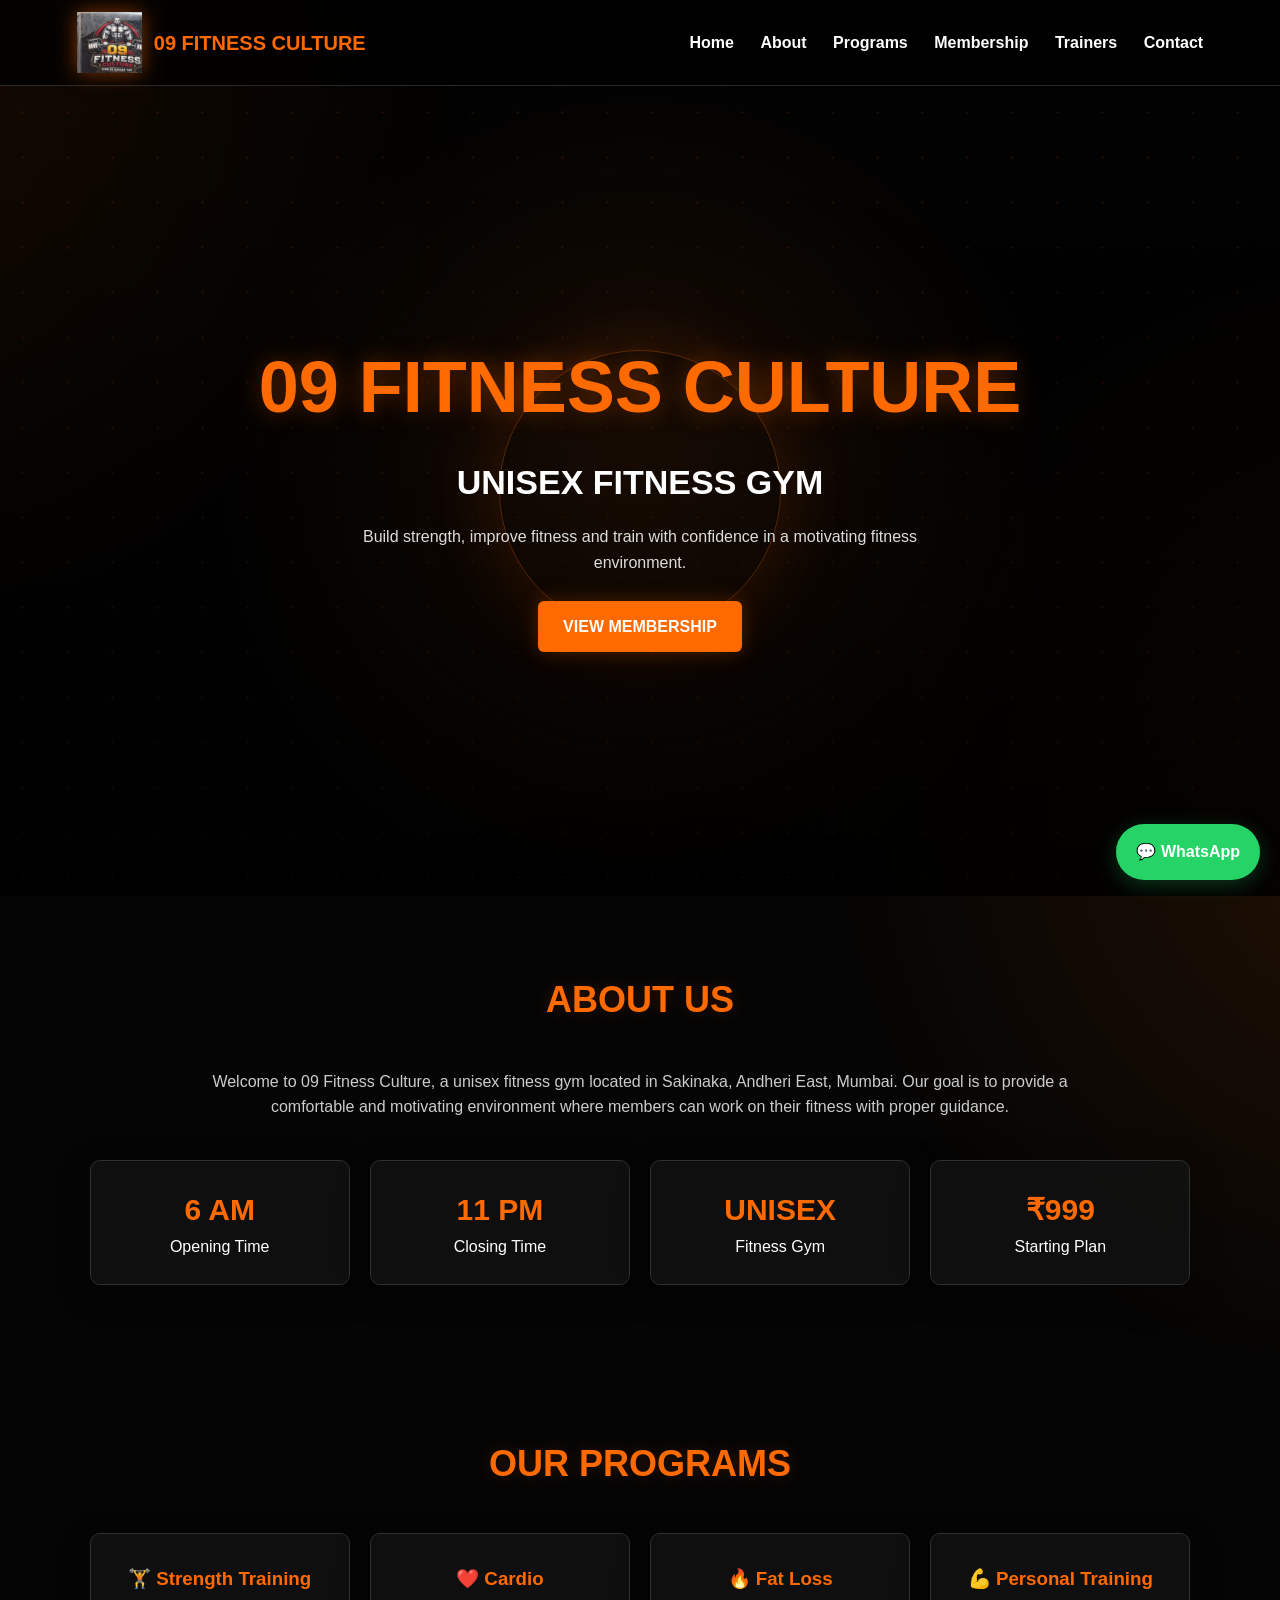
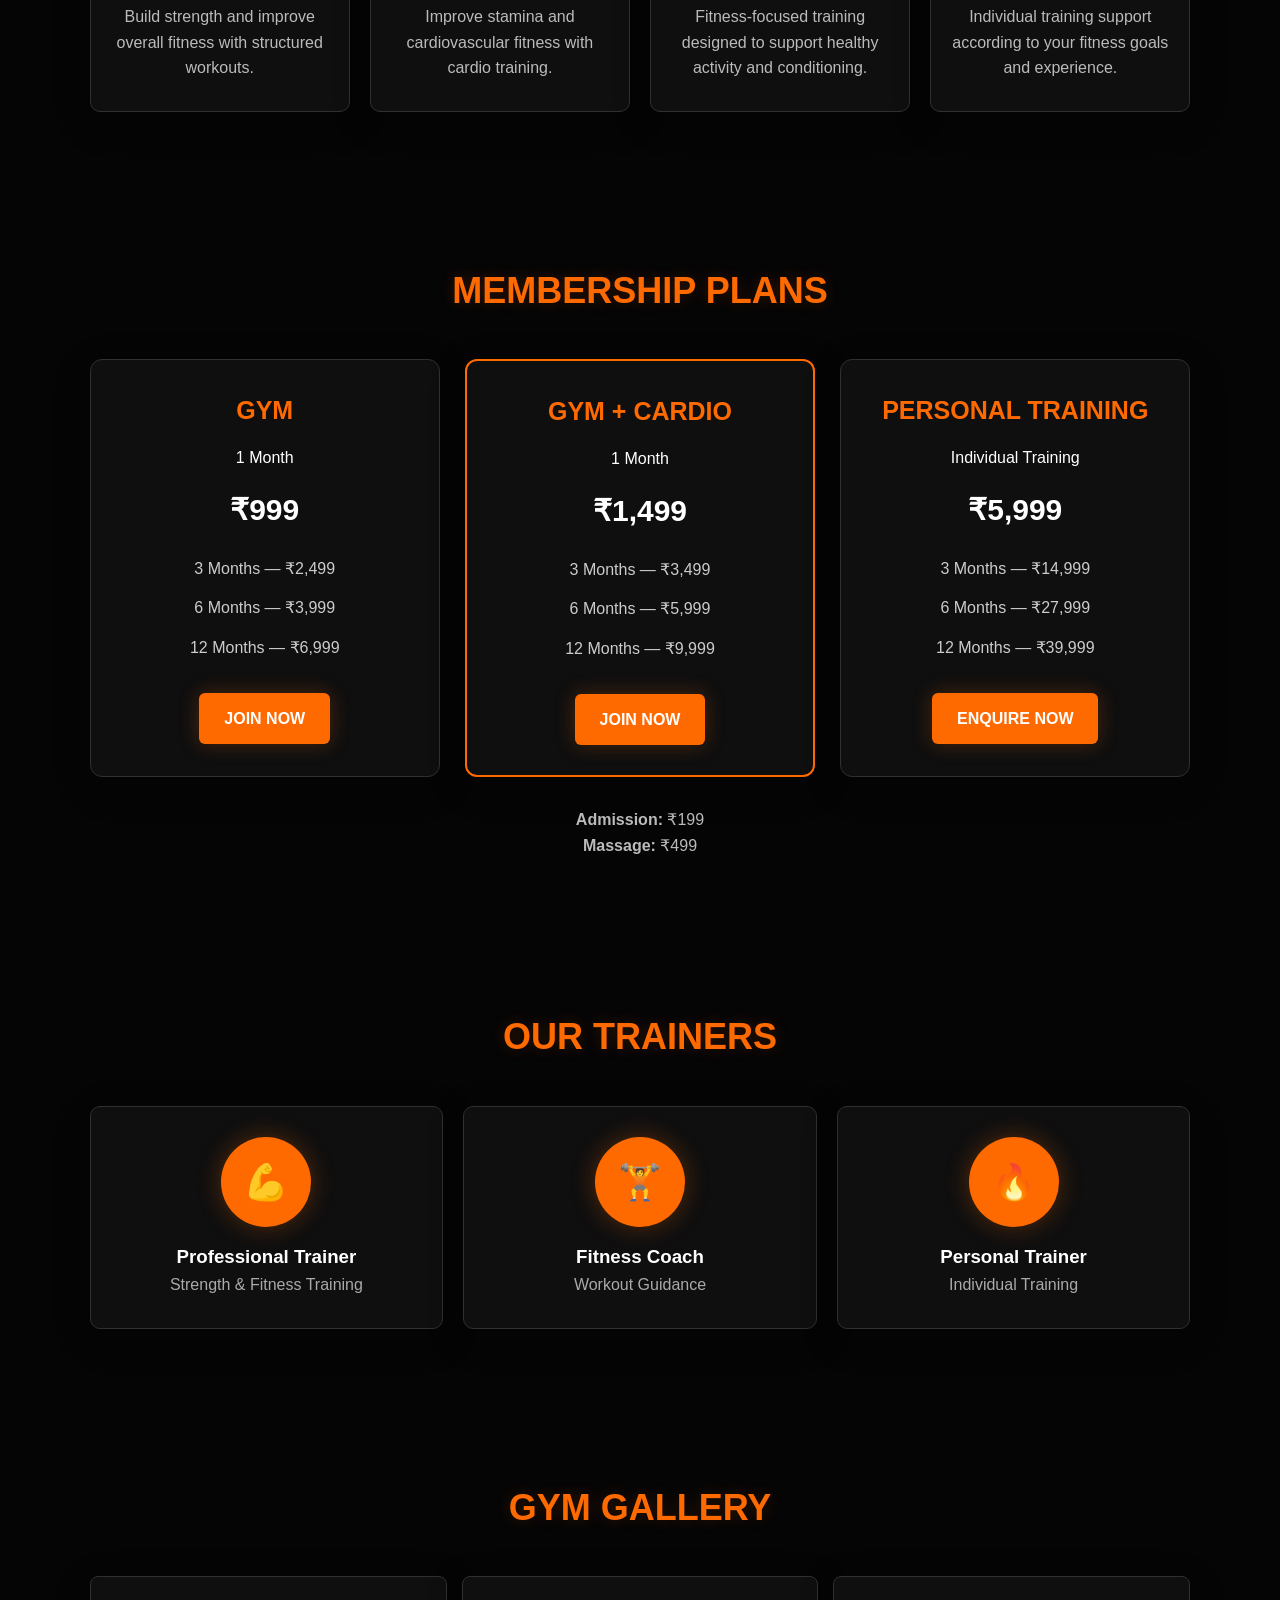
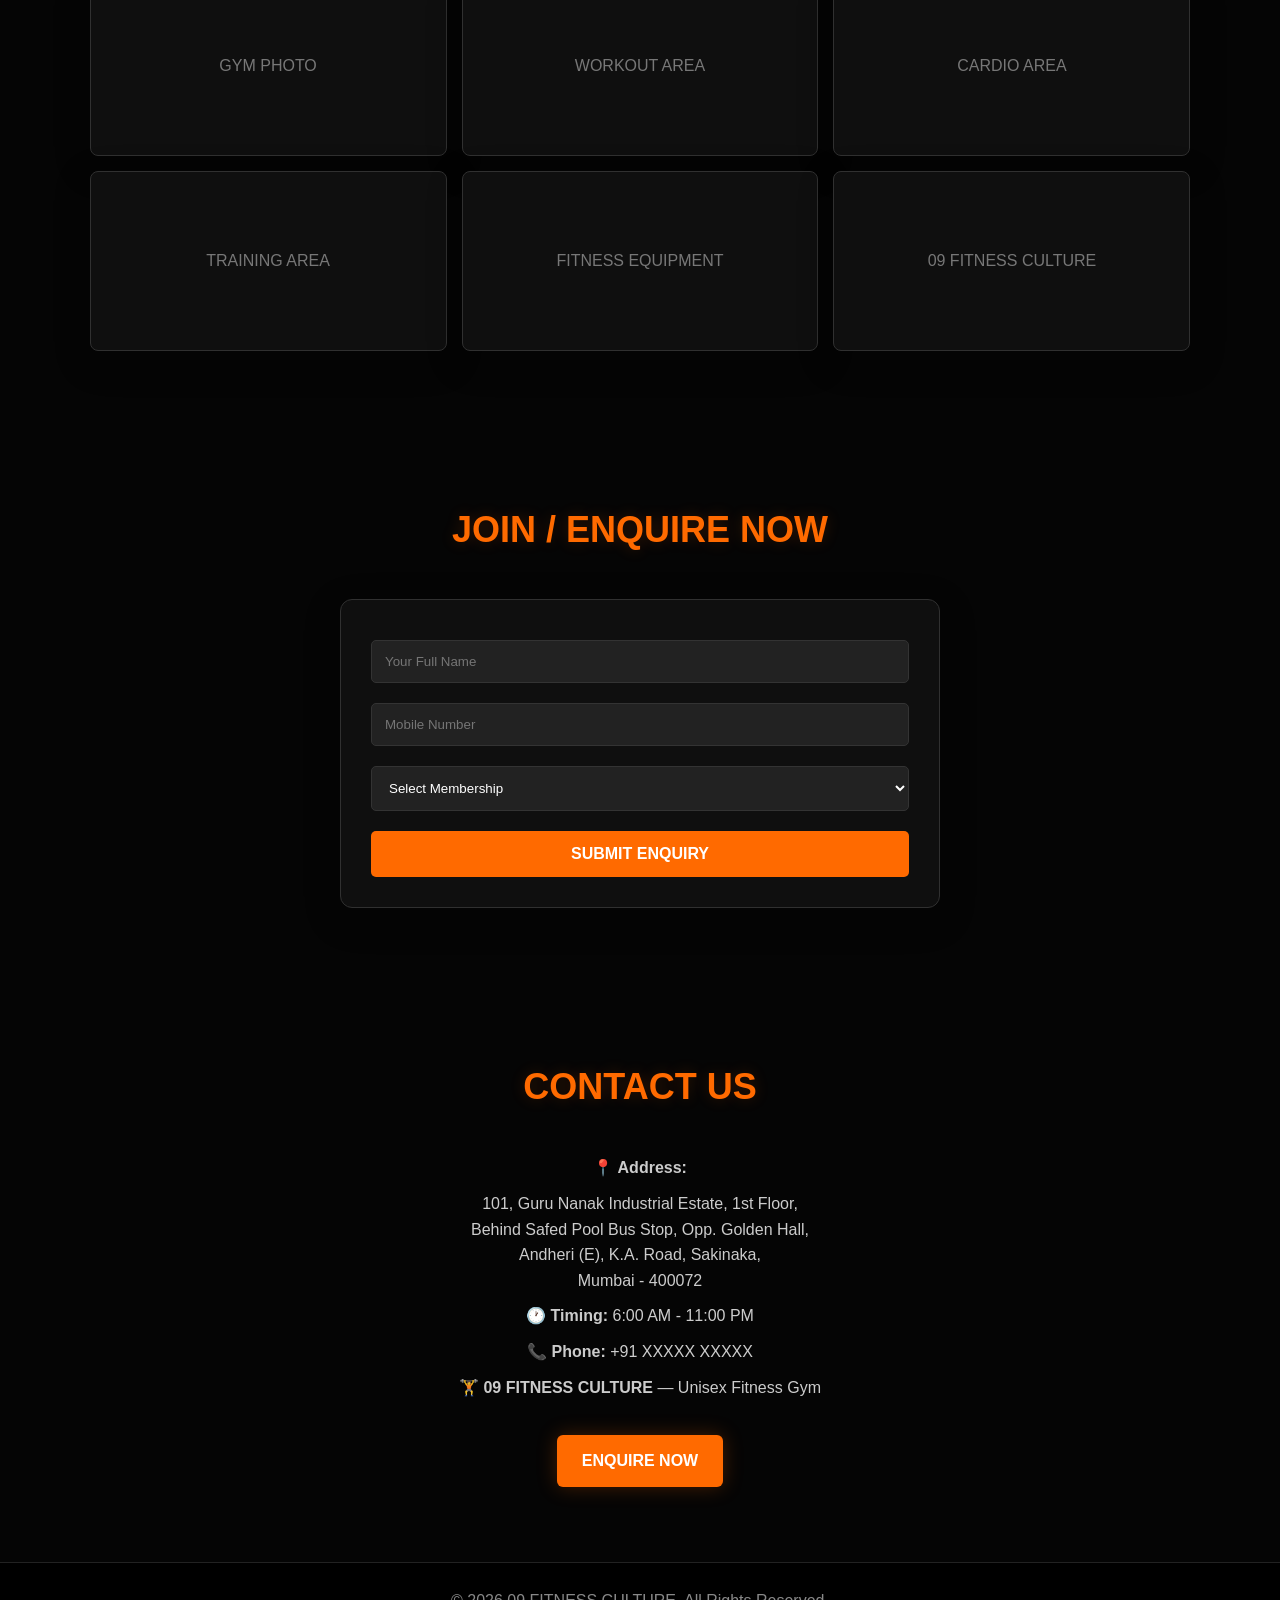
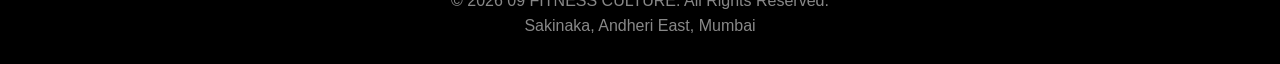
<file: index.html>
<!DOCTYPE html>
<html lang="en">
<head>
<meta charset="UTF-8">
<meta name="viewport" content="width=device-width, initial-scale=1.0">
<title>09 FITNESS CULTURE | Sakinaka Mumbai</title>

<style>
*{margin:0;padding:0;box-sizing:border-box;font-family:Arial,sans-serif;scroll-behavior:smooth}

body{
    background:#050505;
    color:#fff;
    line-height:1.6;
    overflow-x:hidden;
}

/* ANIMATED GYM BACKGROUND */
body::before{
    content:"";
    position:fixed;
    inset:-50%;
    z-index:-3;
    background:
      radial-gradient(circle at 20% 30%,rgba(255,106,0,.18),transparent 25%),
      radial-gradient(circle at 80% 70%,rgba(255,106,0,.12),transparent 25%),
      radial-gradient(circle at 50% 50%,rgba(255,255,255,.04),transparent 20%);
    animation:bgMove 14s ease-in-out infinite alternate;
}

body::after{
    content:"";
    position:fixed;
    inset:0;
    z-index:-2;
    pointer-events:none;
    opacity:.35;
    background-image:
      radial-gradient(circle,rgba(255,106,0,.7) 1px,transparent 1.5px);
    background-size:45px 45px;
    animation:particles 18s linear infinite;
}

@keyframes bgMove{
    0%{transform:translate(-3%,-2%) scale(1)}
    50%{transform:translate(3%,2%) scale(1.08)}
    100%{transform:translate(-1%,4%) scale(1.03)}
}

@keyframes particles{
    from{background-position:0 0}
    to{background-position:90px 90px}
}

header{
    background:rgba(0,0,0,.88);
    backdrop-filter:blur(12px);
    padding:10px 6%;
    position:sticky;
    top:0;
    z-index:1000;
    border-bottom:1px solid #292929;
}

.navbar{
    display:flex;
    align-items:center;
    justify-content:space-between;
    gap:20px;
}

.logo{display:flex;align-items:center;gap:12px}

.logo img{
    width:65px;
    height:65px;
    object-fit:contain;
    filter:drop-shadow(0 0 10px rgba(255,106,0,.5));
}

.logo-text{
    font-size:20px;
    font-weight:bold;
    color:#ff6a00;
}

nav a{
    color:white;
    text-decoration:none;
    margin-left:22px;
    font-weight:bold;
    transition:.3s;
}

nav a:hover{color:#ff6a00}

.hero{
    min-height:90vh;
    display:flex;
    align-items:center;
    justify-content:center;
    text-align:center;
    padding:40px 20px;
    position:relative;
    background:
      linear-gradient(rgba(0,0,0,.55),rgba(0,0,0,.82)),
      radial-gradient(circle at center,rgba(255,106,0,.24),transparent 55%);
}

.hero::before{
    content:"";
    position:absolute;
    width:280px;
    height:280px;
    border-radius:50%;
    border:1px solid rgba(255,106,0,.3);
    box-shadow:0 0 80px rgba(255,106,0,.15);
    animation:pulse 3s ease-in-out infinite;
}

@keyframes pulse{
    0%,100%{transform:scale(.85);opacity:.35}
    50%{transform:scale(1.25);opacity:.8}
}

.hero-content{position:relative;z-index:1}

.hero h1{
    font-size:clamp(40px,7vw,72px);
    color:#ff6a00;
    margin-bottom:10px;
    text-shadow:0 0 25px rgba(255,106,0,.35);
    animation:titleIn 1s ease-out;
}

.hero h2{
    font-size:clamp(22px,4vw,34px);
    margin-bottom:15px;
    animation:titleIn 1.2s ease-out;
}

.hero p{
    max-width:650px;
    margin:auto;
    color:#ddd;
    animation:titleIn 1.4s ease-out;
}

@keyframes titleIn{
    from{opacity:0;transform:translateY(25px)}
    to{opacity:1;transform:translateY(0)}
}

.btn{
    display:inline-block;
    margin-top:25px;
    padding:13px 25px;
    background:#ff6a00;
    color:#fff;
    text-decoration:none;
    border-radius:6px;
    font-weight:bold;
    box-shadow:0 0 20px rgba(255,106,0,.25);
    transition:.3s;
}

.btn:hover{
    transform:translateY(-3px);
    box-shadow:0 0 30px rgba(255,106,0,.5);
}

section{
    padding:75px 7%;
    position:relative;
}

.section-title{
    text-align:center;
    color:#ff6a00;
    font-size:36px;
    margin-bottom:40px;
    text-shadow:0 0 15px rgba(255,106,0,.2);
}

.about{
    text-align:center;
    max-width:900px;
    margin:auto;
    color:#ccc;
}

.stats{
    display:grid;
    grid-template-columns:repeat(4,1fr);
    gap:20px;
    margin-top:40px;
}

.stat,.card,.price-card,.trainer,.form-box,.gallery-box{
    background:rgba(18,18,18,.84);
    backdrop-filter:blur(8px);
    border:1px solid #303030;
    box-shadow:0 10px 35px rgba(0,0,0,.25);
}

.stat{
    padding:25px;
    text-align:center;
    border-radius:10px;
    transition:.3s;
}

.stat:hover,.card:hover,.trainer:hover,.price-card:hover{
    transform:translateY(-7px);
    border-color:#ff6a00;
    box-shadow:0 12px 35px rgba(255,106,0,.12);
}

.stat h3{color:#ff6a00;font-size:30px}

.cards{
    display:grid;
    grid-template-columns:repeat(4,1fr);
    gap:20px;
}

.card{
    padding:30px 20px;
    text-align:center;
    border-radius:10px;
    transition:.3s;
}

.card h3{color:#ff6a00;margin-bottom:10px}
.card p{color:#bbb}

.pricing{
    display:grid;
    grid-template-columns:repeat(3,1fr);
    gap:25px;
}

.price-card{
    padding:30px;
    border-radius:12px;
    text-align:center;
    transition:.3s;
}

.price-card.featured{border:2px solid #ff6a00}

.price-card h3{color:#ff6a00;font-size:25px;margin-bottom:15px}
.price{font-size:30px;font-weight:bold;margin:15px 0}
.price-card ul{list-style:none;color:#ccc}
.price-card li{padding:7px}

.trainers{
    display:grid;
    grid-template-columns:repeat(3,1fr);
    gap:20px;
}

.trainer{
    padding:30px;
    text-align:center;
    border-radius:10px;
    transition:.3s;
}

.trainer-icon{
    width:90px;
    height:90px;
    margin:auto;
    border-radius:50%;
    background:#ff6a00;
    display:flex;
    align-items:center;
    justify-content:center;
    font-size:35px;
    box-shadow:0 0 25px rgba(255,106,0,.3);
}

.trainer h3{margin-top:15px}
.trainer p{color:#aaa}

.gallery{
    display:grid;
    grid-template-columns:repeat(3,1fr);
    gap:15px;
}

.gallery-box{
    height:180px;
    display:flex;
    align-items:center;
    justify-content:center;
    color:#777;
    border-radius:8px;
    transition:.3s;
}

.gallery-box:hover{
    color:#ff6a00;
    transform:scale(1.02);
}

.form-box{
    max-width:600px;
    margin:auto;
    padding:30px;
    border-radius:12px;
}

input,select{
    width:100%;
    padding:13px;
    margin:10px 0;
    border:1px solid #333;
    border-radius:5px;
    background:#222;
    color:white;
    outline:none;
}

input:focus,select:focus{border-color:#ff6a00}

button{
    width:100%;
    padding:14px;
    margin-top:10px;
    border:none;
    border-radius:5px;
    background:#ff6a00;
    color:white;
    font-size:16px;
    font-weight:bold;
    cursor:pointer;
    transition:.3s;
}

button:hover{
    transform:translateY(-2px);
    box-shadow:0 0 20px rgba(255,106,0,.35);
}

.contact{text-align:center}
.contact p{margin:10px;color:#ccc}

.whatsapp{
    position:fixed;
    right:20px;
    bottom:20px;
    background:#25D366;
    color:white;
    padding:15px 20px;
    border-radius:30px;
    text-decoration:none;
    font-weight:bold;
    z-index:999;
    box-shadow:0 5px 20px rgba(37,211,102,.25);
    transition:.3s;
}

.whatsapp:hover{transform:translateY(-4px)}

footer{
    background:#000;
    text-align:center;
    padding:25px;
    color:#888;
    border-top:1px solid #222;
}

@media(max-width:900px){
    .stats,.cards{grid-template-columns:repeat(2,1fr)}
    nav{display:none}
    .pricing,.trainers{grid-template-columns:1fr}
}

@media(max-width:600px){
    .stats,.cards,.gallery{grid-template-columns:1fr}
    .logo-text{font-size:16px}
    .logo img{width:55px;height:55px}
    section{padding:60px 5%}
}
</style>
</head>

<body>

<header>
<div class="navbar">
<div class="logo">
<img src="logo.png" alt="09 Fitness Culture Logo">
<div class="logo-text">09 FITNESS CULTURE</div>
</div>

<nav>
<a href="#home">Home</a>
<a href="#about">About</a>
<a href="#programs">Programs</a>
<a href="#membership">Membership</a>
<a href="#trainers">Trainers</a>
<a href="#contact">Contact</a>
</nav>
</div>
</header>

<section class="hero" id="home">
<div class="hero-content">
<h1>09 FITNESS CULTURE</h1>
<h2>UNISEX FITNESS GYM</h2>
<p>Build strength, improve fitness and train with confidence in a motivating fitness environment.</p>
<a href="#membership" class="btn">VIEW MEMBERSHIP</a>
</div>
</section>

<section id="about">
<h2 class="section-title">ABOUT US</h2>
<div class="about">
<p>Welcome to 09 Fitness Culture, a unisex fitness gym located in Sakinaka, Andheri East, Mumbai. Our goal is to provide a comfortable and motivating environment where members can work on their fitness with proper guidance.</p>
</div>

<div class="stats">
<div class="stat"><h3>6 AM</h3><p>Opening Time</p></div>
<div class="stat"><h3>11 PM</h3><p>Closing Time</p></div>
<div class="stat"><h3>UNISEX</h3><p>Fitness Gym</p></div>
<div class="stat"><h3>₹999</h3><p>Starting Plan</p></div>
</div>
</section>

<section id="programs">
<h2 class="section-title">OUR PROGRAMS</h2>
<div class="cards">
<div class="card"><h3>🏋️ Strength Training</h3><p>Build strength and improve overall fitness with structured workouts.</p></div>
<div class="card"><h3>❤️ Cardio</h3><p>Improve stamina and cardiovascular fitness with cardio training.</p></div>
<div class="card"><h3>🔥 Fat Loss</h3><p>Fitness-focused training designed to support healthy activity and conditioning.</p></div>
<div class="card"><h3>💪 Personal Training</h3><p>Individual training support according to your fitness goals and experience.</p></div>
</div>
</section>

<section id="membership">
<h2 class="section-title">MEMBERSHIP PLANS</h2>
<div class="pricing">

<div class="price-card">
<h3>GYM</h3>
<p>1 Month</p><div class="price">₹999</div>
<ul><li>3 Months — ₹2,499</li><li>6 Months — ₹3,999</li><li>12 Months — ₹6,999</li></ul>
<a href="#join" class="btn">JOIN NOW</a>
</div>

<div class="price-card featured">
<h3>GYM + CARDIO</h3>
<p>1 Month</p><div class="price">₹1,499</div>
<ul><li>3 Months — ₹3,499</li><li>6 Months — ₹5,999</li><li>12 Months — ₹9,999</li></ul>
<a href="#join" class="btn">JOIN NOW</a>
</div>

<div class="price-card">
<h3>PERSONAL TRAINING</h3>
<p>Individual Training</p><div class="price">₹5,999</div>
<ul><li>3 Months — ₹14,999</li><li>6 Months — ₹27,999</li><li>12 Months — ₹39,999</li></ul>
<a href="#join" class="btn">ENQUIRE NOW</a>
</div>

</div>

<div style="text-align:center;margin-top:30px;color:#bbb">
<p><strong>Admission:</strong> ₹199</p>
<p><strong>Massage:</strong> ₹499</p>
</div>
</section>

<section id="trainers">
<h2 class="section-title">OUR TRAINERS</h2>
<div class="trainers">
<div class="trainer"><div class="trainer-icon">💪</div><h3>Professional Trainer</h3><p>Strength & Fitness Training</p></div>
<div class="trainer"><div class="trainer-icon">🏋️</div><h3>Fitness Coach</h3><p>Workout Guidance</p></div>
<div class="trainer"><div class="trainer-icon">🔥</div><h3>Personal Trainer</h3><p>Individual Training</p></div>
</div>
</section>

<section>
<h2 class="section-title">GYM GALLERY</h2>
<div class="gallery">
<div class="gallery-box">GYM PHOTO</div>
<div class="gallery-box">WORKOUT AREA</div>
<div class="gallery-box">CARDIO AREA</div>
<div class="gallery-box">TRAINING AREA</div>
<div class="gallery-box">FITNESS EQUIPMENT</div>
<div class="gallery-box">09 FITNESS CULTURE</div>
</div>
</section>

<section id="join">
<h2 class="section-title">JOIN / ENQUIRE NOW</h2>
<div class="form-box">
<form onsubmit="submitForm(event)">
<input type="text" id="name" placeholder="Your Full Name" required>
<input type="tel" id="phone" placeholder="Mobile Number" required>

<select id="plan" required>
<option value="">Select Membership</option>
<option>GYM - ₹999 Monthly</option>
<option>GYM + CARDIO - ₹1499 Monthly</option>
<option>PERSONAL TRAINING - ₹5999 Monthly</option>
</select>

<button type="submit">SUBMIT ENQUIRY</button>
</form>
</div>
</section>

<section id="contact">
<h2 class="section-title">CONTACT US</h2>
<div class="contact">

<p>📍 <strong>Address:</strong></p>
<p>
101, Guru Nanak Industrial Estate, 1st Floor,<br>
Behind Safed Pool Bus Stop, Opp. Golden Hall,<br>
Andheri (E), K.A. Road, Sakinaka,<br>
Mumbai - 400072
</p>

<p>🕐 <strong>Timing:</strong> 6:00 AM - 11:00 PM</p>
<p>📞 <strong>Phone:</strong> +91 XXXXX XXXXX</p>
<p>🏋️ <strong>09 FITNESS CULTURE</strong> — Unisex Fitness Gym</p>
<a href="#join" class="btn">ENQUIRE NOW</a>
</div>
</section>

<a class="whatsapp" href="https://wa.me/919999999999" target="_blank">💬 WhatsApp</a>

<footer>
<p>© 2026 09 FITNESS CULTURE. All Rights Reserved.</p>
<p>Sakinaka, Andheri East, Mumbai</p>
</footer>

<script>
function submitForm(event){
    event.preventDefault();
    let name=document.getElementById("name").value;
    let plan=document.getElementById("plan").value;
    alert("Thank you "+name+"! Your enquiry for "+plan+" has been received.");
}
</script>

</body>
</html>
</file>
